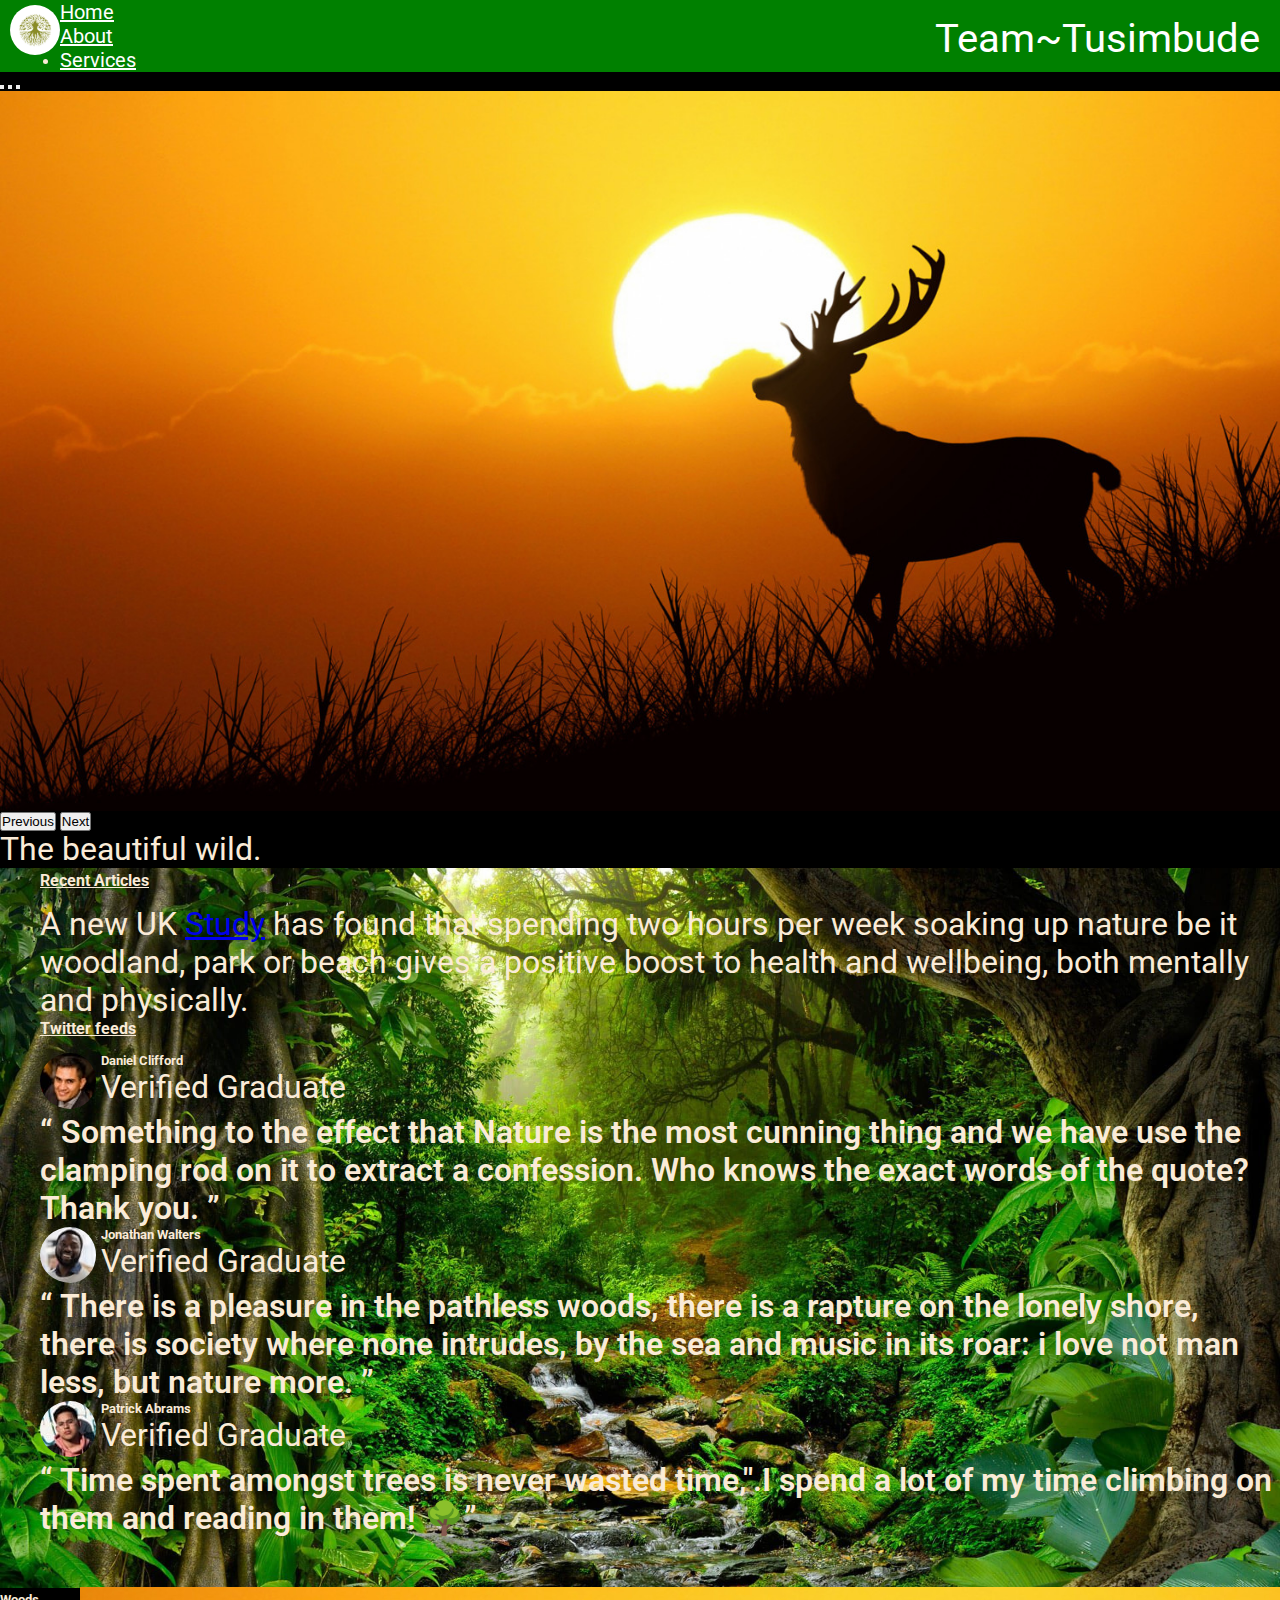
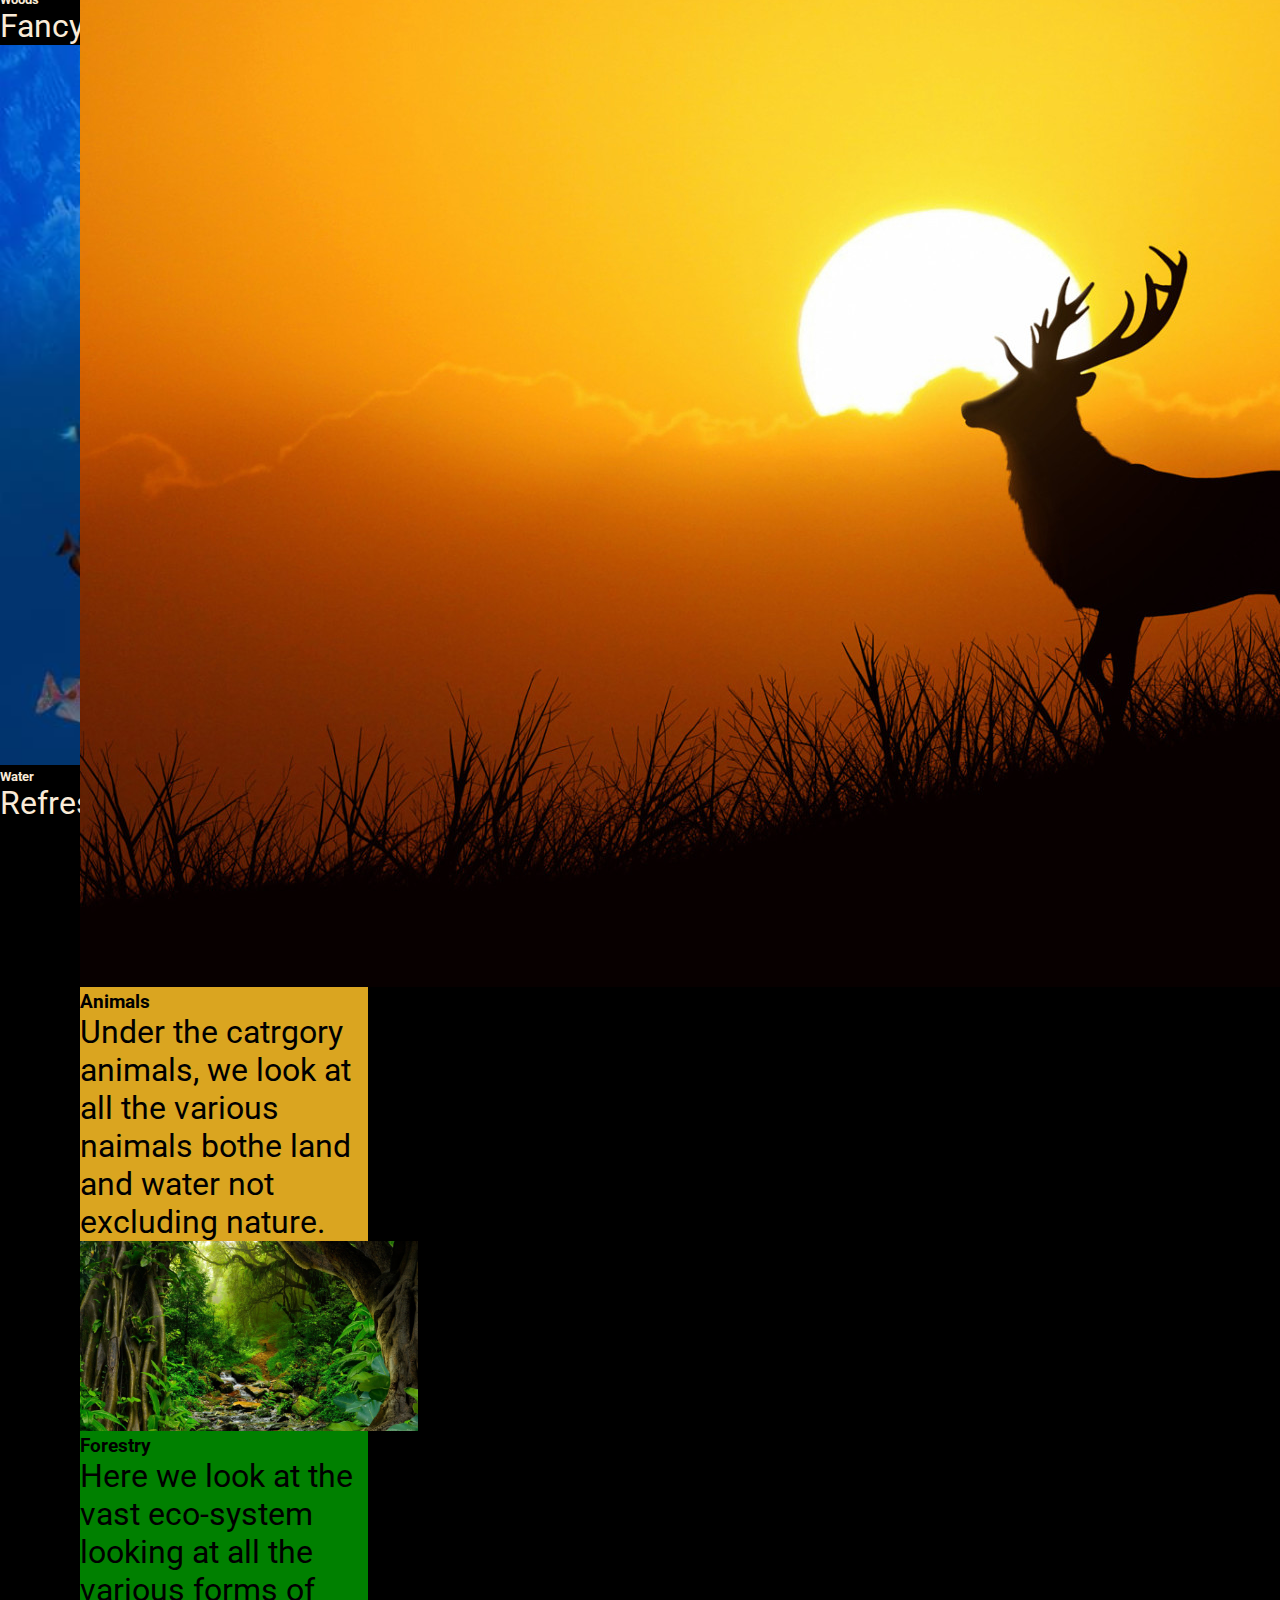
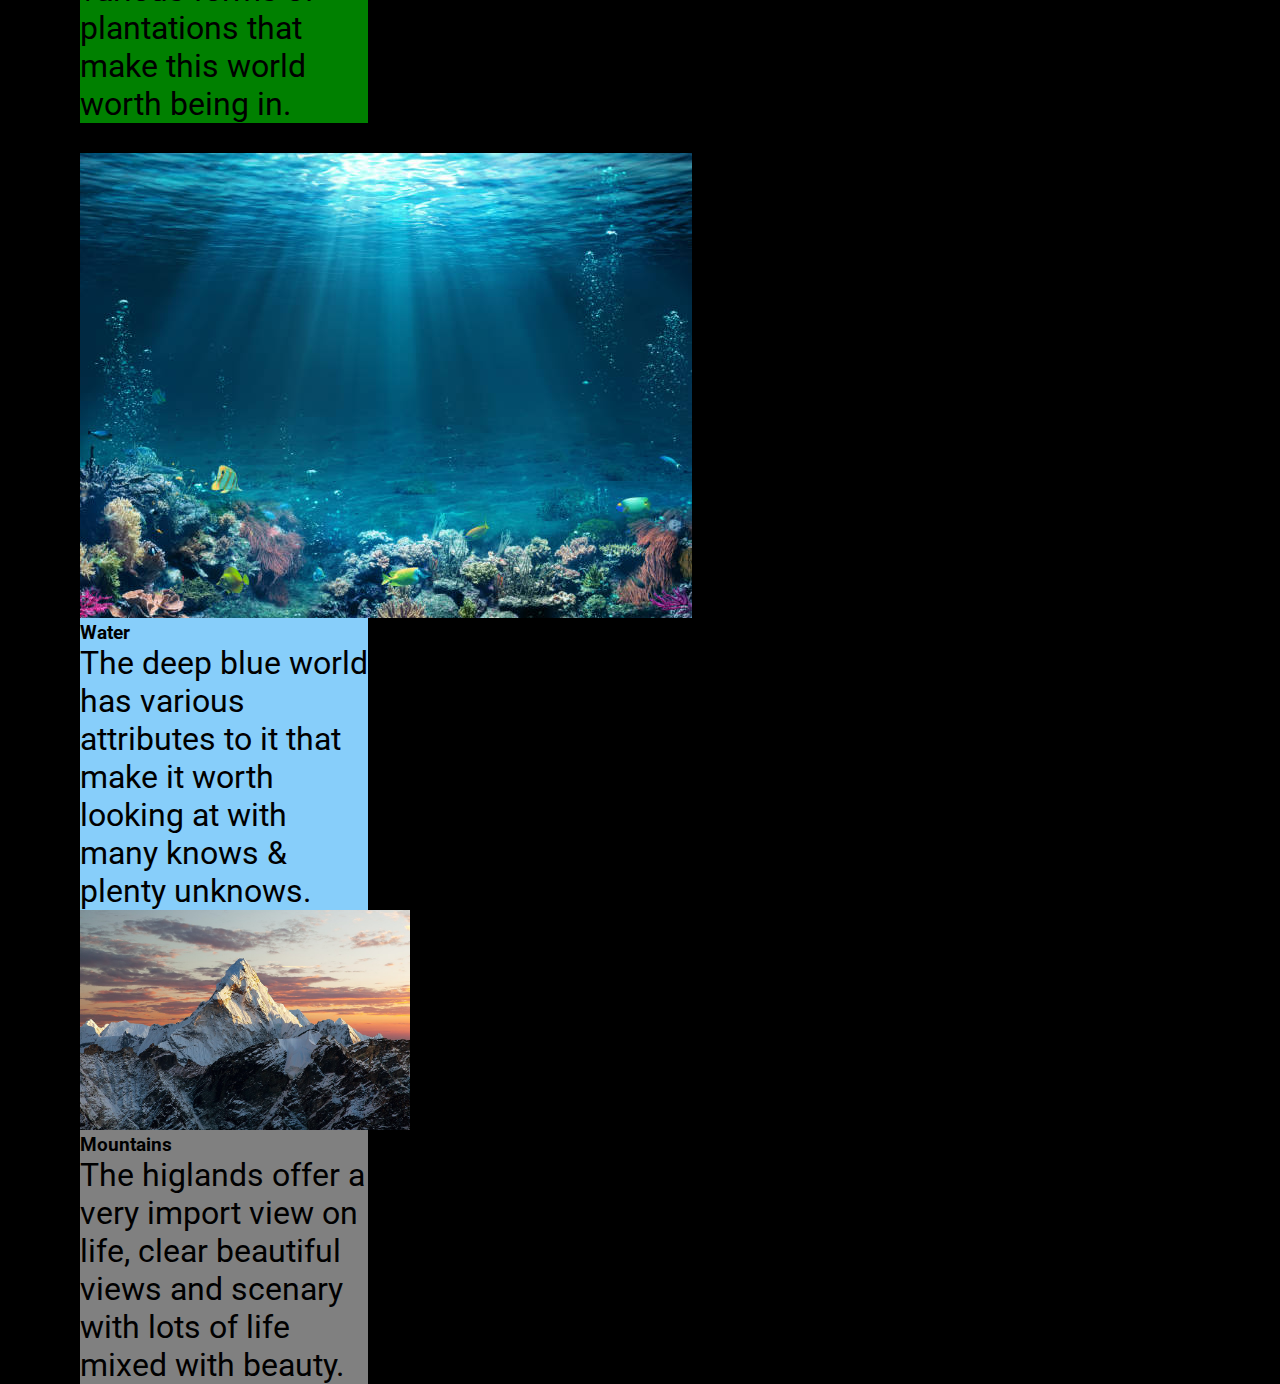
<file: index.html>
<!DOCTYPE html>
<html lang="en">
<head>
    <meta charset="UTF-8">
    <meta http-equiv="X-UA-Compatible" content="IE=edge">
    <meta name="viewport" content="width=device-width, initial-scale=1.0">

    <link href="https://cdn.jsdelivr.net/npm/bootstrap@5.1.3/dist/css/bootstrap.min.css" rel="stylesheet" integrity="sha384-1BmE4kWBq78iYhFldvKuhfTAU6auU8tT94WrHftjDbrCEXSU1oBoqyl2QvZ6jIW3" crossorigin="anonymous">
    <script src="https://cdn.jsdelivr.net/npm/bootstrap@5.1.3/dist/js/bootstrap.bundle.min.js" integrity="sha384-ka7Sk0Gln4gmtz2MlQnikT1wXgYsOg+OMhuP+IlRH9sENBO0LRn5q+8nbTov4+1p" crossorigin="anonymous"></script>
    <link rel="stylesheet" href="/style.css">
    <link rel="stylesheet" href="./about.css">

    <title>TUSIMBUDE WEBSITE.</title>
</head>
<body>
    <nav class="navbar">
        <ul class="nav">
            <li class="nav-item">
              <a class="nav-link active" aria-current="page" style="color: #fff; font-size: 20px;" href="/index.html">Home</a>
            </li>
            <li class="nav-item">
              <a class="nav-link" style="color: #fff; font-size: 20px;" href="/about.html">About</a>
            </li>
            <li class="nav-item">
              <a class="nav-link" style="color: #fff; font-size: 20px;" href="/services.html">Services</a>
            </li>
          </ul>
          <div class="name" style="color: #fff; font-size: 20px;"><p>Team~Tusimbude</p></div>
          <img class="logo" width="50px" src="/Images/logo.jpg" alt="">
    </nav>
    
    
    <div id="carouselExampleCaptions" class="carousel slide" data-bs-ride="carousel">
        <div class="carousel-indicators">
          <button type="button" data-bs-target="#carouselExampleCaptions" data-bs-slide-to="0" class="active" aria-current="true" aria-label="Slide 1"></button>
          <button type="button" data-bs-target="#carouselExampleCaptions" data-bs-slide-to="1" aria-label="Slide 2"></button>
          <button type="button" data-bs-target="#carouselExampleCaptions" data-bs-slide-to="2" aria-label="Slide 3"></button>
        </div>
        <div class="carousel-inner">
          <div class="carousel-item active">
            <img src="/Images/Nature-1.jpg" class="d-block w-100" alt="animals">
            <div class="carousel-caption d-none d-md-block">
              <h5>Animals</h5>
              <p>The beautiful wild.</p>
            </div>
          </div>
					<div class="carousel-item">
            <img src="Images/nature-2.jpg" class="d-block w-100" alt="woods">
            <div class="carousel-caption d-none d-md-block">
              <h5>Woods</h5>
              <p>Fancy a nature walk.</p>
            </div>
          </div>
          <div class="carousel-item">
            <img src="/Images/ocean.jpg" class="d-block w-100" alt="water">
            <div class="carousel-caption d-none d-md-block">
              <h5>Water</h5>
              <p>Refresh your life.</p>
            </div>
          </div>
        </div>
        <button class="carousel-control-prev" type="button" data-bs-target="#carouselExampleCaptions" data-bs-slide="prev">
          <span class="carousel-control-prev-icon" aria-hidden="true"></span>
          <span class="visually-hidden">Previous</span>
        </button>
        <button class="carousel-control-next" type="button" data-bs-target="#carouselExampleCaptions" data-bs-slide="next">
          <span class="carousel-control-next-icon" aria-hidden="true"></span>
          <span class="visually-hidden">Next</span>
        </button>
      </div>
    <div class="container">
        <div class="row">
            <div class="col-md-4 aside">
                <div class="row">
                    <div class="col">
                        <h4 class="header">Recent Articles</h4>
                        <p>A new UK <a href="https://www.nature.com/articles/s41598-019-44097-3">Study</a> has found that spending two hours per week soaking up nature be it woodland, park or beach gives a positive boost to health and wellbeing, both mentally and physically.
                        </p>
                    </div> 
                </div>
                <div class="row">
                    <div class="col">
                        <h4 class="header">Twitter feeds</h4>
                        <div class="client-1">
                            <div>
                              <img src="/Images/image-daniel.jpg" alt="">
                            </div>
                            <div>
                              <h5>Daniel Clifford</h5>
                              <p>Verified Graduate</p>
                            </div>
                          </div>
              
                          <div>
                            <p style="font-weight:600;">“ Something to the effect that Nature is the most cunning thing and we have use the clamping rod on it to extract a confession. Who knows the exact words of the quote? Thank you. ”</p>    
                          </div>

                          <div class="client-1">

                            <div>
                              <img src="/Images/image-jonathan.jpg" alt="">
                            </div>
              
                            <div>
                              <h5>Jonathan Walters</h5>
                            <p>Verified Graduate</p>  
                            </div>
              
                          </div>
              
                          <div>
                          <p style="font-weight: 600;">“ There is a pleasure in the pathless woods, there is a rapture on the lonely shore, there is society where none intrudes, by the sea and music in its roar: i love not man less, but nature more. ”</p>
                          
                          </div>

                          <div class="client-1">

                            <div>
                              <img src="/Images/image-patrick.jpg" alt="">
                            </div>
              
                            <div>
                              <h5>Patrick Abrams</h5>
                            <p>Verified Graduate</p>  
                            </div>
              
                          </div>
              
                          <div>
                          <p style="font-weight: 600;">“ Time spent amongst trees is never wasted time,".I spend a lot of my time climbing on them and reading in them! 🌳”</p>
                          
                          </div>
                          
                        </div>
                        
                    </div>
                    
                </div>
                <div class="col-md-8 main">
                    <div class="row upper">
                        <div class="col-md-6">
                            <div class="card" style="width: 18rem; background-color: goldenrod; color:black;">
                                <img src="/Images/Nature-1.jpg" class="card-img-top" alt="...">
                                <div class="card-body">
                                    <h3>Animals</h3>
                                  <p class="card-text">Under the catrgory animals, we look at all the various naimals bothe land and water not excluding nature.</p>
                                </div>
                              </div>
                        </div>
                        <div class="col-md-6">
                            <div class="card" style="width: 18rem; background-color: green; color:black;">
                                <img src="Images/nature-2.jpg" style="height: 190px;" class="card-img-top" alt="...">
                                <div class="card-body">
                                    <h3>Forestry</h3>
                                  <p class="card-text">Here we look at the vast eco-system looking at all the various forms of plantations that make this world worth being in.</p>
                                </div>
                              </div>
                        </div>
                    </div>
                    <div class="row">
                        <div class="col-md-6">
                            <div class="card" style="width: 18rem; background-color: lightskyblue; color:black;">
                                <img src="/Images/nature-3.jpg" class="card-img-top" alt="...">
                                <div class="card-body">
                                    <h3>Water</h3>
                                  <p class="card-text">The deep blue world has various attributes to it that make it worth looking at with many knows & plenty unknows.</p>
                                </div>
                              </div>
                        </div>
                        <div class="col-md-6">
                            <div class="card" style="width: 18rem; background-color: grey; color:black;">
                                <img src="/Images/nature-4.jpg" style="height: 220px;" class="card-img-top" alt="...">
                                <div class="card-body">
                                    <h3>Mountains</h3>
                                  <p class="card-text">The higlands offer a very import view on life, clear beautiful views and scenary with lots of life mixed with beauty.</p>
                                </div>
                              </div>
                        </div>
                    </div>
                </div>
        </div>
            
        </div>
    </div>
</body>
</html>
</file>
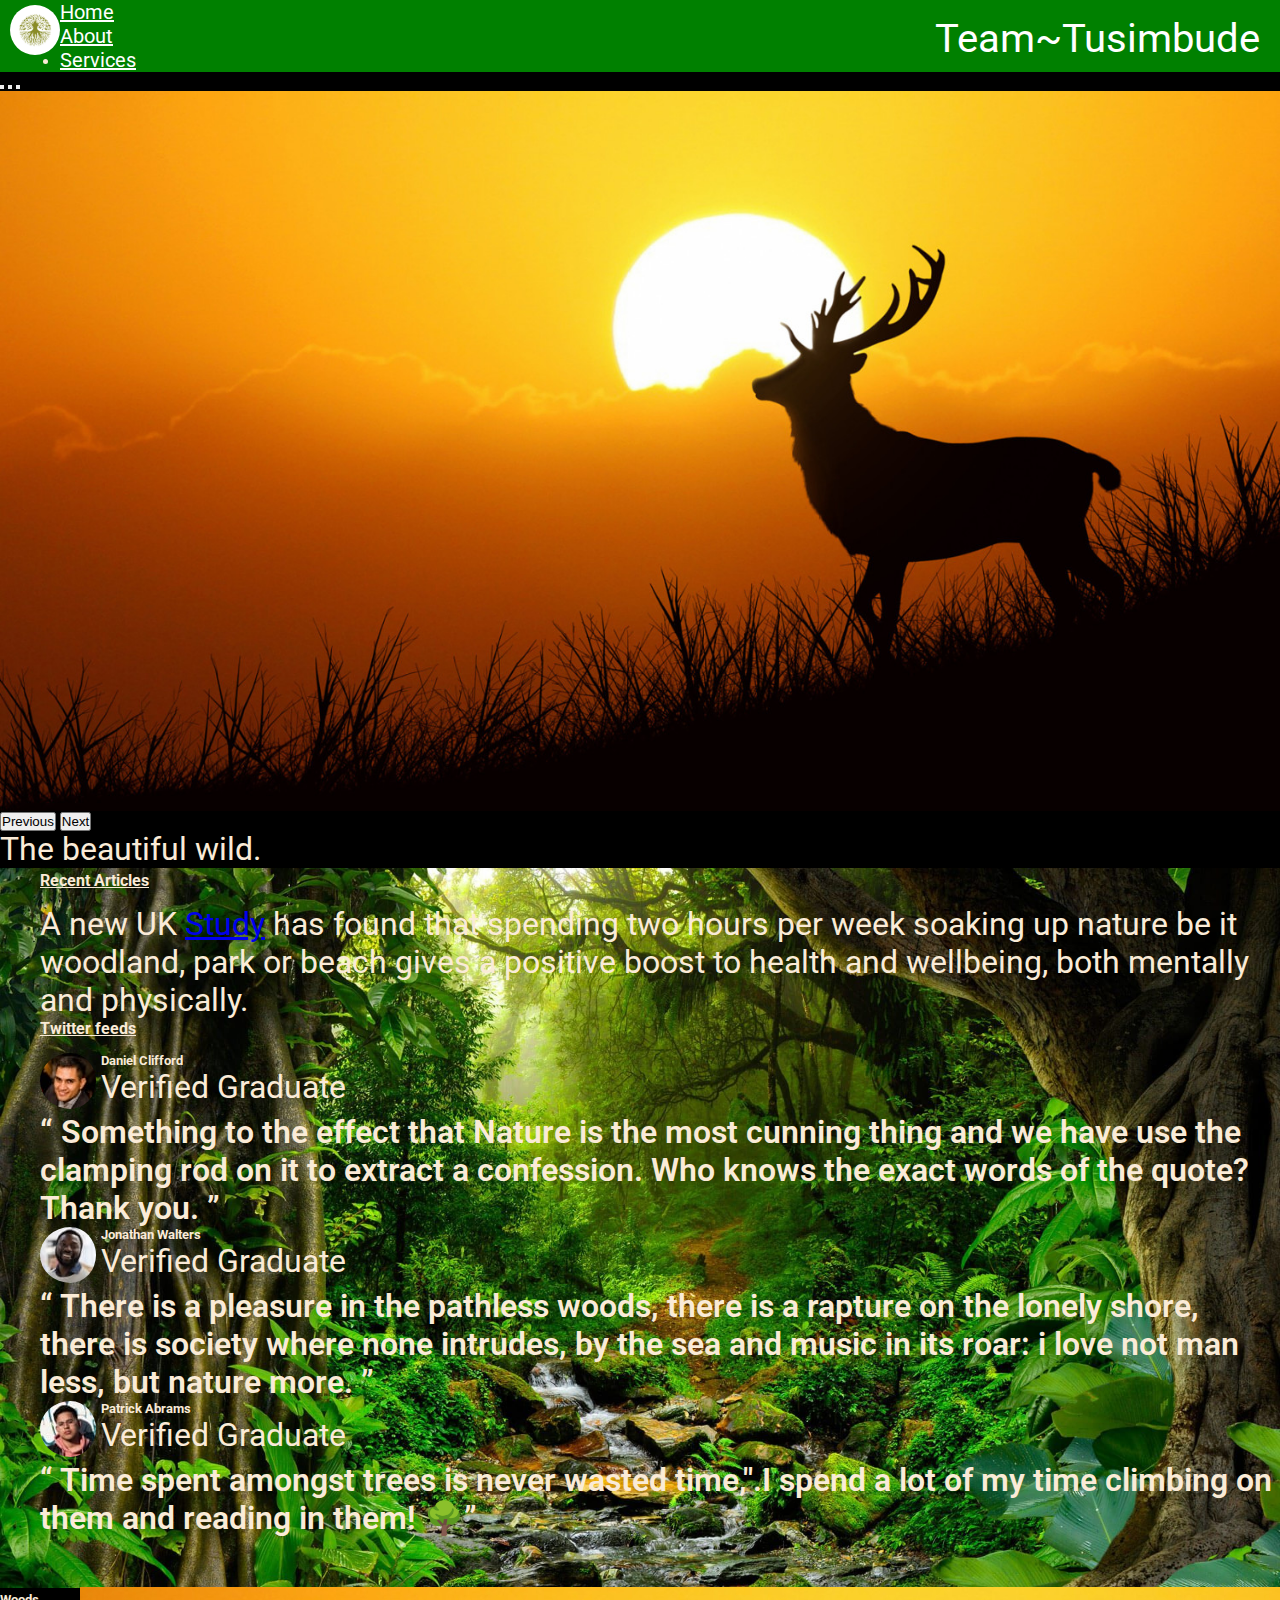
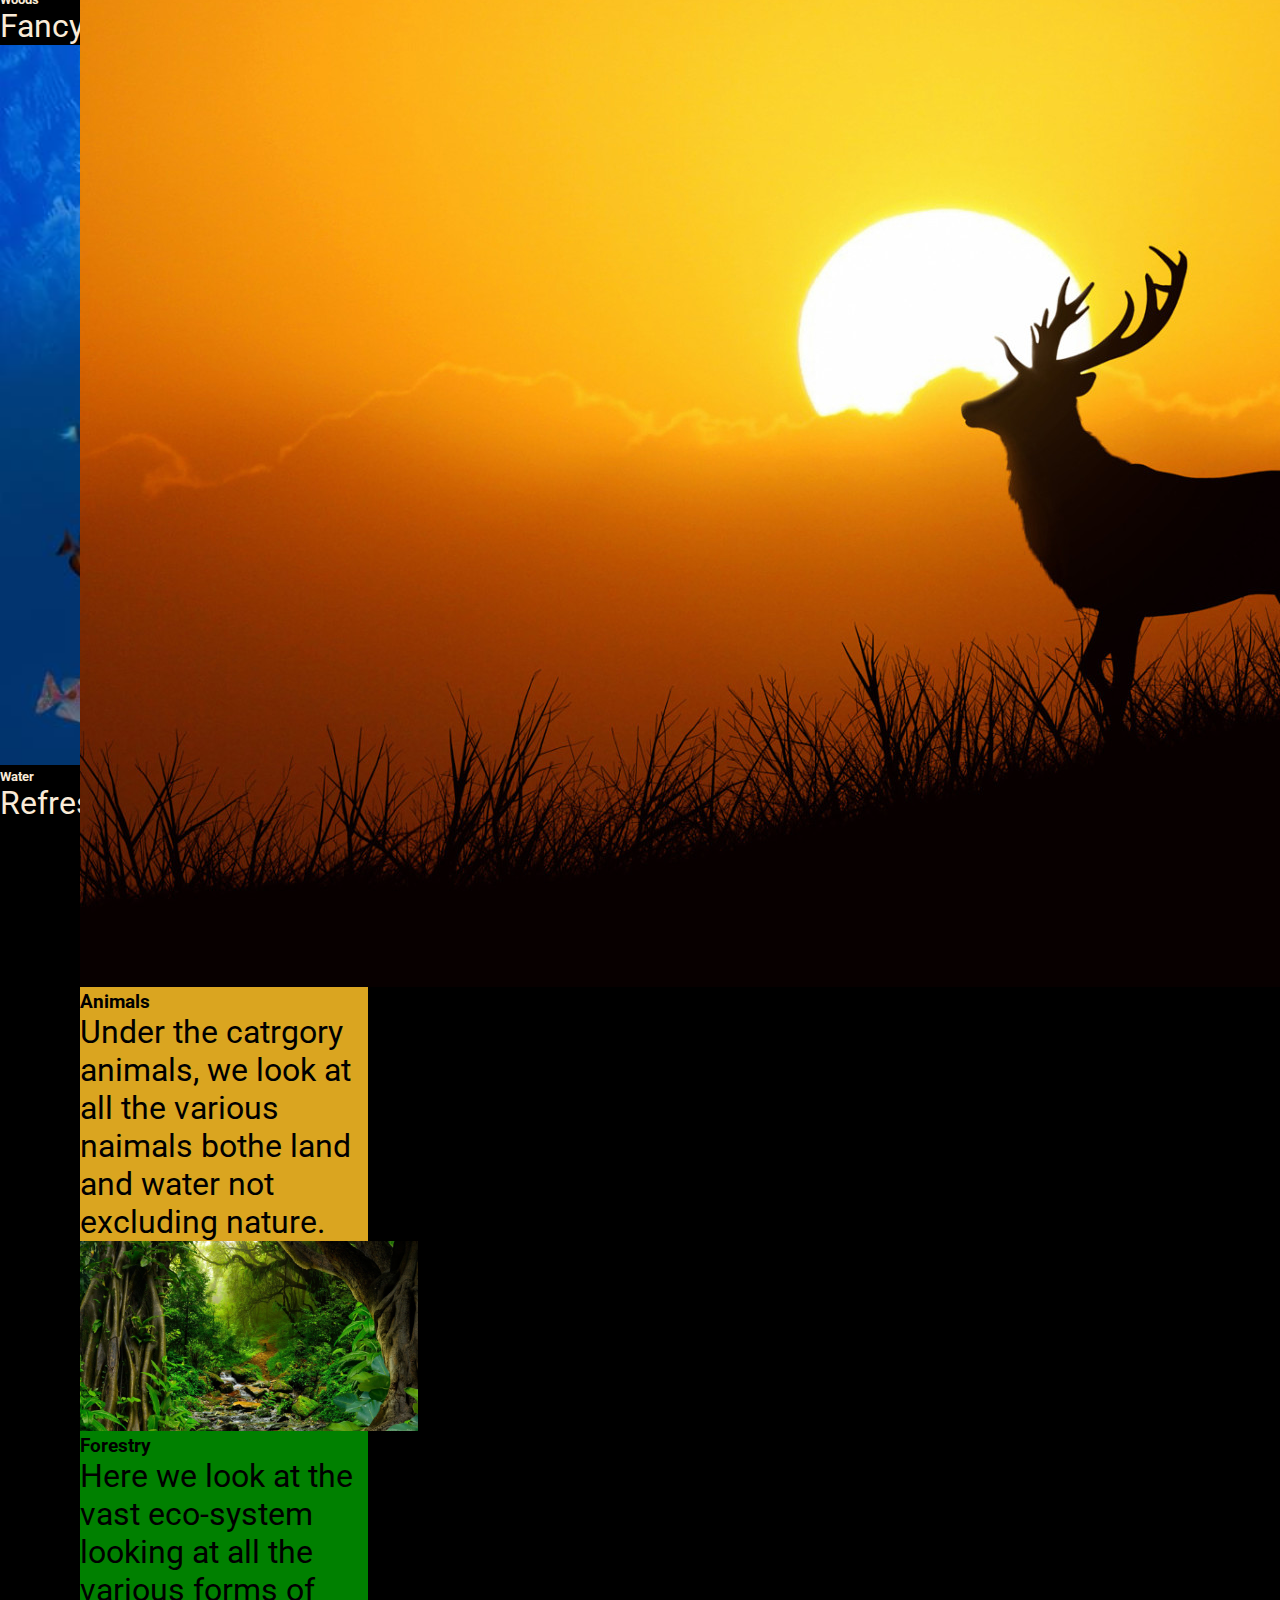
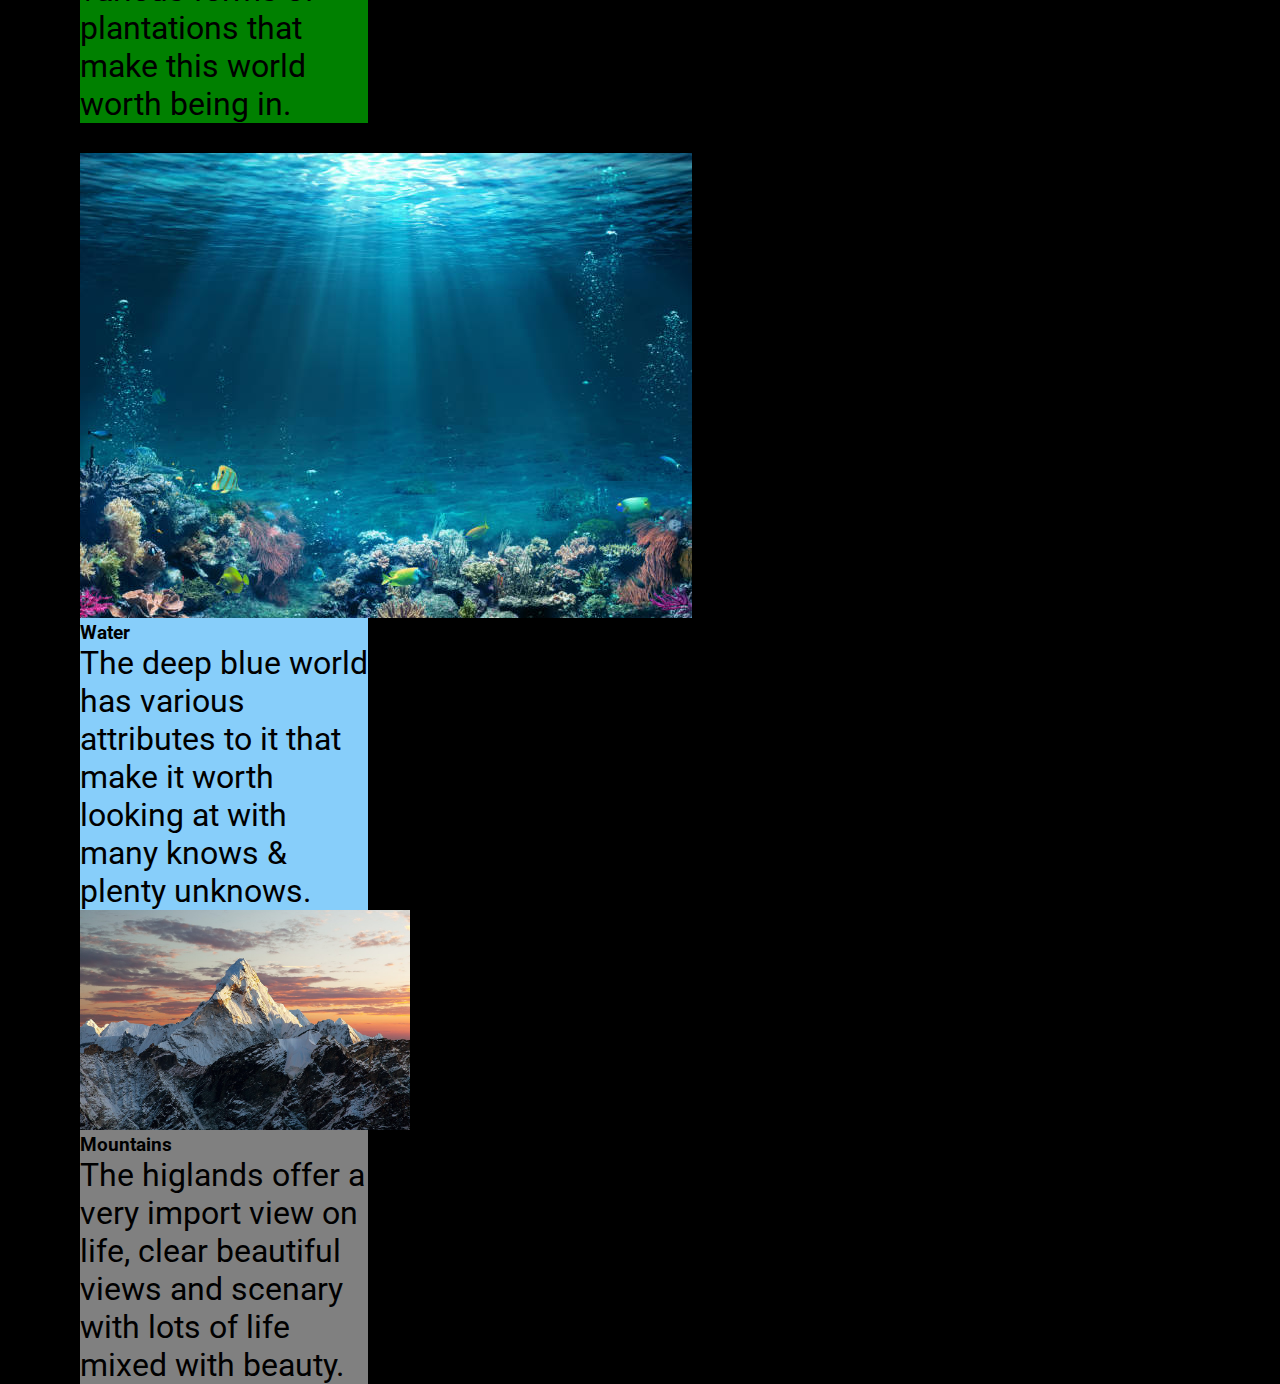
<file: Assignment/Group-2/index.html>
<!DOCTYPE html>
<html lang="en">
<head>
    <meta charset="UTF-8">
    <meta http-equiv="X-UA-Compatible" content="IE=edge">
    <meta name="viewport" content="width=device-width, initial-scale=1.0">

    <link href="https://cdn.jsdelivr.net/npm/bootstrap@5.1.3/dist/css/bootstrap.min.css" rel="stylesheet" integrity="sha384-1BmE4kWBq78iYhFldvKuhfTAU6auU8tT94WrHftjDbrCEXSU1oBoqyl2QvZ6jIW3" crossorigin="anonymous">
    <script src="https://cdn.jsdelivr.net/npm/bootstrap@5.1.3/dist/js/bootstrap.bundle.min.js" integrity="sha384-ka7Sk0Gln4gmtz2MlQnikT1wXgYsOg+OMhuP+IlRH9sENBO0LRn5q+8nbTov4+1p" crossorigin="anonymous"></script>
    <link rel="stylesheet" href="/style.css">
    <link rel="stylesheet" href="./about.css">

    <title>TUSIMBUDE WEBSITE.</title>
</head>
<body>
    <nav class="navbar">
        <ul class="nav">
            <li class="nav-item">
              <a class="nav-link active" aria-current="page" style="color: #fff; font-size: 20px;" href="/index.html">Home</a>
            </li>
            <li class="nav-item">
              <a class="nav-link" style="color: #fff; font-size: 20px;" href="about.html">About</a>
            </li>
            <li class="nav-item">
              <a class="nav-link" style="color: #fff; font-size: 20px;" href="services.html">Services</a>
            </li>
          </ul>
          <div class="name" style="color: #fff; font-size: 20px;"><p>Team~Tusimbude</p></div>
          <img class="logo" width="50px" src="/Images/logo.jpg" alt="">
    </nav>
    
    
    <div id="carouselExampleCaptions" class="carousel slide" data-bs-ride="carousel">
        <div class="carousel-indicators">
          <button type="button" data-bs-target="#carouselExampleCaptions" data-bs-slide-to="0" class="active" aria-current="true" aria-label="Slide 1"></button>
          <button type="button" data-bs-target="#carouselExampleCaptions" data-bs-slide-to="1" aria-label="Slide 2"></button>
          <button type="button" data-bs-target="#carouselExampleCaptions" data-bs-slide-to="2" aria-label="Slide 3"></button>
        </div>
        <div class="carousel-inner">
          <div class="carousel-item active">
            <img src="/Images/Nature-1.jpg" class="d-block w-100" alt="animals">
            <div class="carousel-caption d-none d-md-block">
              <h5>Animals</h5>
              <p>The beautiful wild.</p>
            </div>
          </div>
					<div class="carousel-item">
            <img src="Images/nature-2.jpg" class="d-block w-100" alt="woods">
            <div class="carousel-caption d-none d-md-block">
              <h5>Woods</h5>
              <p>Fancy a nature walk.</p>
            </div>
          </div>
          <div class="carousel-item">
            <img src="/Images/ocean.jpg" class="d-block w-100" alt="water">
            <div class="carousel-caption d-none d-md-block">
              <h5>Water</h5>
              <p>Refresh your life.</p>
            </div>
          </div>
        </div>
        <button class="carousel-control-prev" type="button" data-bs-target="#carouselExampleCaptions" data-bs-slide="prev">
          <span class="carousel-control-prev-icon" aria-hidden="true"></span>
          <span class="visually-hidden">Previous</span>
        </button>
        <button class="carousel-control-next" type="button" data-bs-target="#carouselExampleCaptions" data-bs-slide="next">
          <span class="carousel-control-next-icon" aria-hidden="true"></span>
          <span class="visually-hidden">Next</span>
        </button>
      </div>
    <div class="container">
        <div class="row">
            <div class="col-md-4 aside">
                <div class="row">
                    <div class="col">
                        <h4 class="header">Recent Articles</h4>
                        <p>A new UK <a href="https://www.nature.com/articles/s41598-019-44097-3">Study</a> has found that spending two hours per week soaking up nature be it woodland, park or beach gives a positive boost to health and wellbeing, both mentally and physically.
                        </p>
                    </div> 
                </div>
                <div class="row">
                    <div class="col">
                        <h4 class="header">Twitter feeds</h4>
                        <div class="client-1">
                            <div>
                              <img src="/Images/image-daniel.jpg" alt="">
                            </div>
                            <div>
                              <h5>Daniel Clifford</h5>
                              <p>Verified Graduate</p>
                            </div>
                          </div>
              
                          <div>
                            <p style="font-weight:600;">“ Something to the effect that Nature is the most cunning thing and we have use the clamping rod on it to extract a confession. Who knows the exact words of the quote? Thank you. ”</p>    
                          </div>

                          <div class="client-1">

                            <div>
                              <img src="/Images/image-jonathan.jpg" alt="">
                            </div>
              
                            <div>
                              <h5>Jonathan Walters</h5>
                            <p>Verified Graduate</p>  
                            </div>
              
                          </div>
              
                          <div>
                          <p style="font-weight: 600;">“ There is a pleasure in the pathless woods, there is a rapture on the lonely shore, there is society where none intrudes, by the sea and music in its roar: i love not man less, but nature more. ”</p>
                          
                          </div>

                          <div class="client-1">

                            <div>
                              <img src="/Images/image-patrick.jpg" alt="">
                            </div>
              
                            <div>
                              <h5>Patrick Abrams</h5>
                            <p>Verified Graduate</p>  
                            </div>
              
                          </div>
              
                          <div>
                          <p style="font-weight: 600;">“ Time spent amongst trees is never wasted time,".I spend a lot of my time climbing on them and reading in them! 🌳”</p>
                          
                          </div>
                          
                        </div>
                        
                    </div>
                    
                </div>
                <div class="col-md-8 main">
                    <div class="row upper">
                        <div class="col-md-6">
                            <div class="card" style="width: 18rem; background-color: goldenrod; color:black;">
                                <img src="/Images/Nature-1.jpg" class="card-img-top" alt="...">
                                <div class="card-body">
                                    <h3>Animals</h3>
                                  <p class="card-text">Under the catrgory animals, we look at all the various naimals bothe land and water not excluding nature.</p>
                                </div>
                              </div>
                        </div>
                        <div class="col-md-6">
                            <div class="card" style="width: 18rem; background-color: green; color:black;">
                                <img src="Images/nature-2.jpg" style="height: 190px;" class="card-img-top" alt="...">
                                <div class="card-body">
                                    <h3>Forestry</h3>
                                  <p class="card-text">Here we look at the vast eco-system looking at all the various forms of plantations that make this world worth being in.</p>
                                </div>
                              </div>
                        </div>
                    </div>
                    <div class="row">
                        <div class="col-md-6">
                            <div class="card" style="width: 18rem; background-color: lightskyblue; color:black;">
                                <img src="/Images/nature-3.jpg" class="card-img-top" alt="...">
                                <div class="card-body">
                                    <h3>Water</h3>
                                  <p class="card-text">The deep blue world has various attributes to it that make it worth looking at with many knows & plenty unknows.</p>
                                </div>
                              </div>
                        </div>
                        <div class="col-md-6">
                            <div class="card" style="width: 18rem; background-color: grey; color:black;">
                                <img src="/Images/nature-4.jpg" style="height: 220px;" class="card-img-top" alt="...">
                                <div class="card-body">
                                    <h3>Mountains</h3>
                                  <p class="card-text">The higlands offer a very import view on life, clear beautiful views and scenary with lots of life mixed with beauty.</p>
                                </div>
                              </div>
                        </div>
                    </div>
                </div>
        </div>
            
        </div>
    </div>
</body>
</html>
</file>
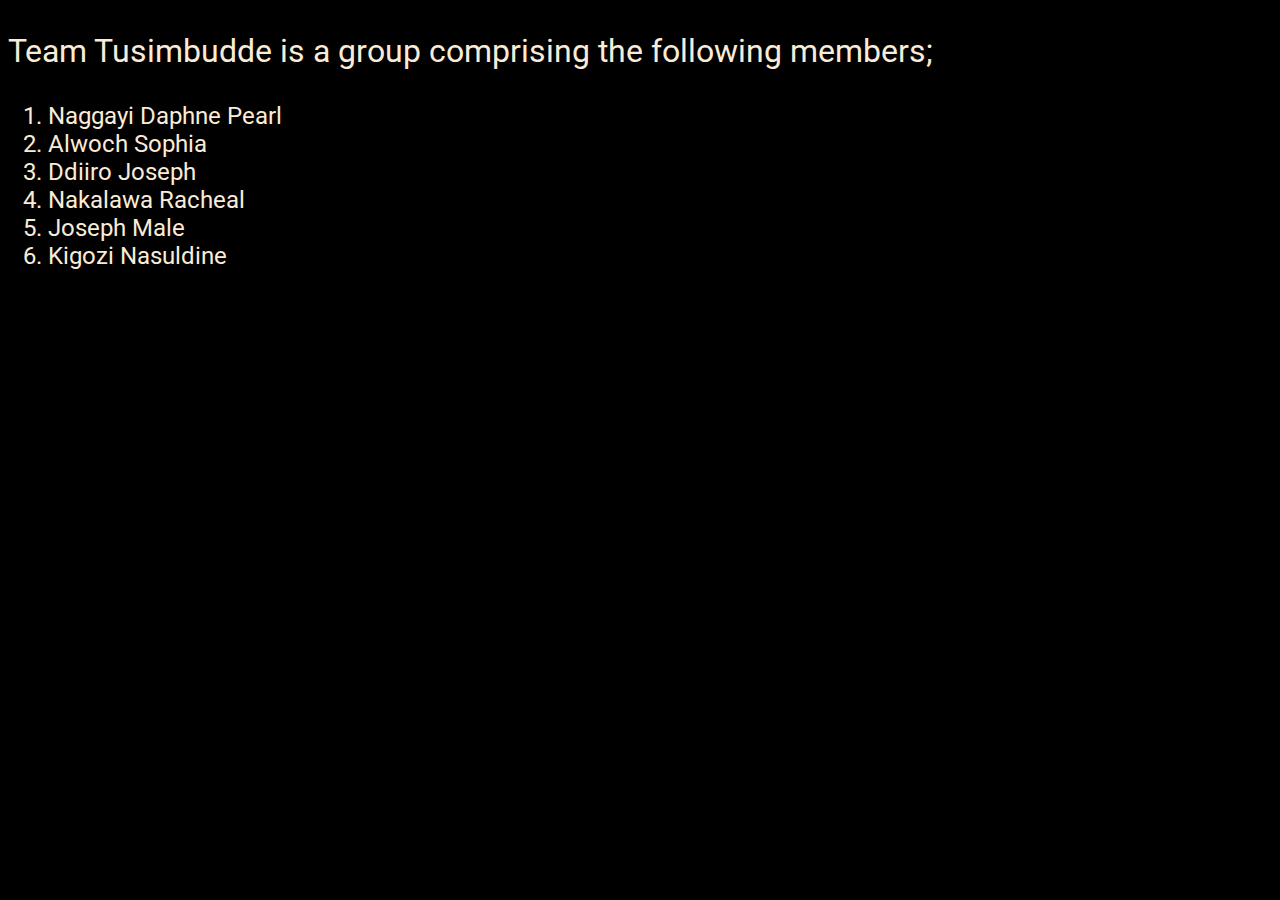
<file: about.html>
<!DOCTYPE html>
<html lang="en">
<head>
 <meta charset="UTF-8">
 <meta http-equiv="X-UA-Compatible" content="IE=edge">
 <meta name="viewport" content="width=device-width, initial-scale=1.0">
 <link rel="stylesheet" href="./about.css">
 <title>About-Tusimbudde</title>
 <link rel="stylesheet" href="./about.css">
</head>
 <div>
 <p>Team Tusimbudde is a group comprising the following members;</p>
 <ol>
  <li>Naggayi Daphne Pearl</li>
  <li>Alwoch Sophia</li>
  <li>Ddiiro Joseph</li>
  <li>Nakalawa Racheal</li>
  <li>Joseph Male</li>
  <li>Kigozi Nasuldine</li>
 </ol>

<body>
 
</body>
</html>
</file>
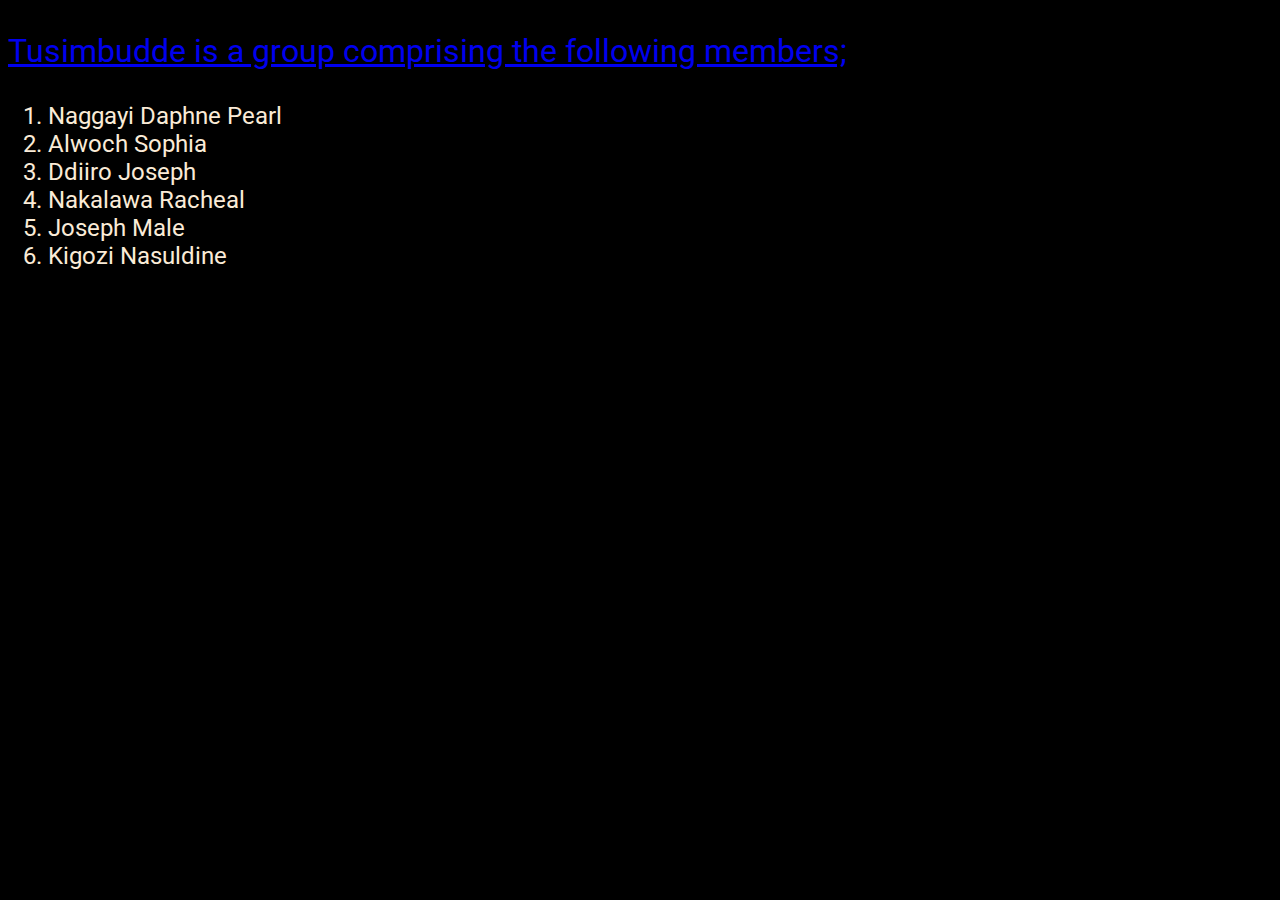
<file: Assignment/Group-2/about.html>
<!DOCTYPE html>
<html lang="en">
<head>
 <meta charset="UTF-8">
 <meta http-equiv="X-UA-Compatible" content="IE=edge">
 <meta name="viewport" content="width=device-width, initial-scale=1.0">
 <link rel="stylesheet" href="./about.css">
 <title>About-Tusimbudde</title>
 <link rel="stylesheet" href="./about.css">
</head>
 <div>
 <p><a href="index.html">Tusimbudde is a group comprising the following members;</a> </p>
 <ol>
  <li>Naggayi Daphne Pearl</li>
  <li>Alwoch Sophia</li>
  <li>Ddiiro Joseph</li>
  <li>Nakalawa Racheal</li>
  <li>Joseph Male</li>
  <li>Kigozi Nasuldine</li>
 </ol>

<body>
 
</body>
</html>
</file>
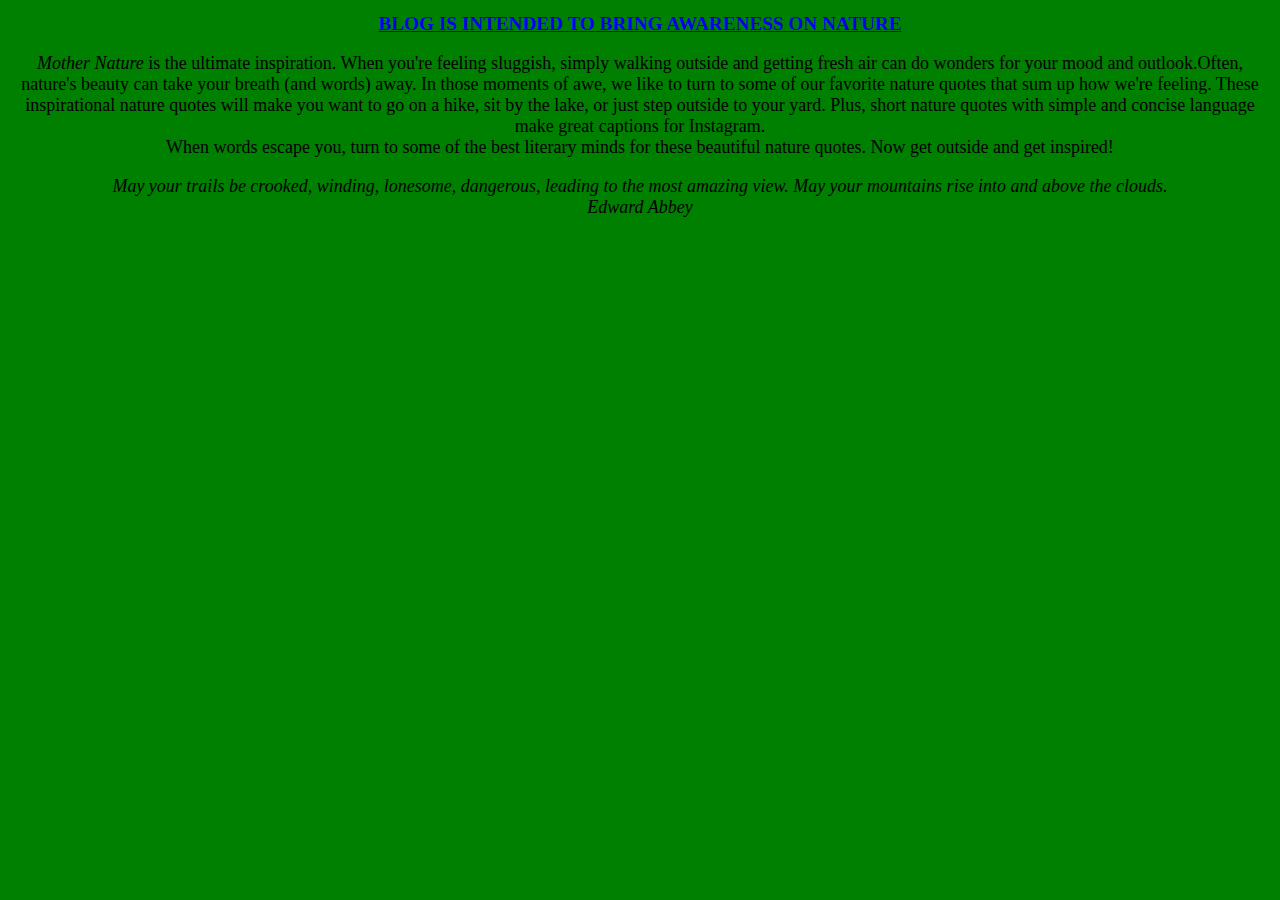
<file: Assignment/Group-2/services.html>
<!DOCTYPE html>
<html lang="en">
<head>
    <meta charset="UTF-8">
    <meta http-equiv="X-UA-Compatible" content="IE=edge">
    <meta name="viewport" content="width=device-width, initial-scale=1.0">
    <title>Services</title>
    <style>
        body {
            background-color: green;
            font-family: 'Times New Roman', Times, serif;
            text-align: center;
        }
        h1 {
            font-size: larger;

        }
        p {
            text-align: center;
            font-size: large;
        }
    </style>
   
</head>
<body>
    <h1><a href="index.html">BLOG IS INTENDED TO BRING AWARENESS ON NATURE</a></h1> 

    <p><em>Mother Nature</em> is the ultimate inspiration. When you're feeling sluggish, simply walking outside and getting fresh air can do wonders for your mood and outlook.Often, nature's beauty can take your breath (and words) away. In those moments of awe, we like to turn to some of our favorite nature quotes that sum up how we're feeling. These inspirational nature quotes will make you want to go on a hike, sit by the lake, or just step outside to your yard. Plus, short nature quotes with simple and concise language make great captions for Instagram. <br>When words escape you, turn to some of the best literary minds for these beautiful nature quotes. Now get outside and get inspired!</p>
    <p><em>May your trails be crooked, winding, lonesome, dangerous, leading to the most amazing view. May your mountains rise into and above the clouds.<br>Edward Abbey</em></p>
</body>
</html>
</file>
<file: style.css>
*{
    padding: 0px;
    margin: 0px;
    box-sizing: border-box;
}

.carousel-inner{
    height: 80vh;

}
.carousel-item > img {
	width: 100%;
	height: 80vh;
	object-fit: cover;
}

.main {
    position: relative;
    left: 80px;
    top: 50px;
}
.logo{
    position: absolute;
    top: 5px;
    left: 10px;
    border-radius: 50%;
}
.navbar{
    background-color: green;
    
}
.nav{
    position: relative;
    left: 60px;
}
.name{
    position: absolute;
    top: 15px;
    right: 20px;
    font-size: 15px;
}
.client-1{
    display: flex;
}
.client-1 img{
    border-radius: 50%;
    padding-right: 5px;
}
.aside{
    position: relative;
    top: 20px;
    left: 20px;
    padding:20px;
}
.upper{
    margin-bottom: 30px;
}
.header{
    text-align:left;
    margin-bottom: 15px;
    text-decoration: underline;
}

/* On small screens, disappear aside and slide bar and reposition name*/
@media screen and (max-width: 767px) {
	.aside, .carousel {
		display: none;
	}
	.name {
		position: absolute;
    top: 40px;
    left: 70px;
	}
	.card {
		margin-bottom: 30px;
	}
}
</file>
<file: about.css>
@import url("https://fonts.googleapis.com/css2?family=Roboto&display=swap");

body {
  font-family: "Roboto", sans-serif;
  background-color: black;
  color: antiquewhite;
}
p {
  font-size: 2em;
}
ol {
  font-size: 1.5em;
}
</file>
<file: Assignment/Group-2/about.css>
@import url("https://fonts.googleapis.com/css2?family=Roboto&display=swap");

body {
  font-family: "Roboto", sans-serif;
  background-color: black;
  color: antiquewhite;
}
p {
  font-size: 2em;
}
ol {
  font-size: 1.5em;
}
</file>
